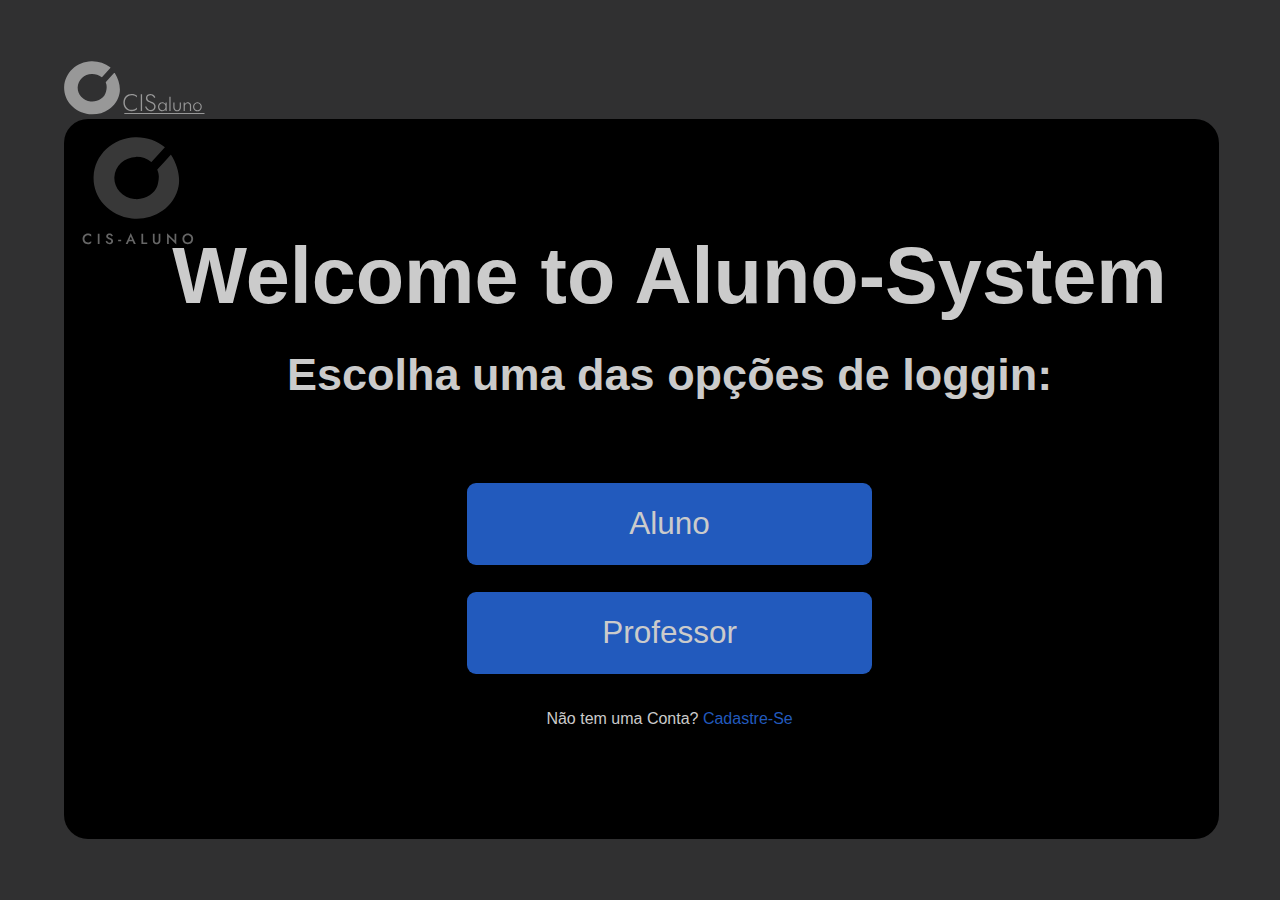
<file: Site/html/Index.html>
<!DOCTYPE html>
<html lang="pt-br">
  <head>
    <meta charset="UTF-8" />
    <meta name="viewport" content="width=device-width, initial-scale=1.0" />
    <link rel="stylesheet" href="/Site/css/style-index.css" />
    <link rel="stylesheet" href="/Site/css//responsive/style-reponsive.css">
    <link rel="shortcut icon" href="/Site/img/logo1.svg" type="image/x-icon" />
    <title>Cis-Aluno</title>
  </head>
  <body>
    <div id="logo1">
      <a href="/Site/html/index.html">
        <img src="/Site/img/logo1.svg" alt="" />
      </a>
    </div>
    <main>
      <div id="logo2">
        <img id="logo2" src="/Site/img/logo2.svg" alt="" />
      </div>
      <div class="text">
        <h1>Welcome to Aluno-System</h1>
        <h2>Escolha uma das opções de loggin:</h2>
        <a href="/Site/html/login/aluno.html">
          <button id="btn">Aluno</button>
        </a>
        <a href="/Site/html/login/professor.html">
          <button id="btn-x">Professor</button>
        </a>
        <p>
          Não tem uma Conta?<a href="/Site/html/options/cadastro.html">
            Cadastre-Se</a
          >
        </p>
      </div>
    </main>
  </body>
</html>
</file>
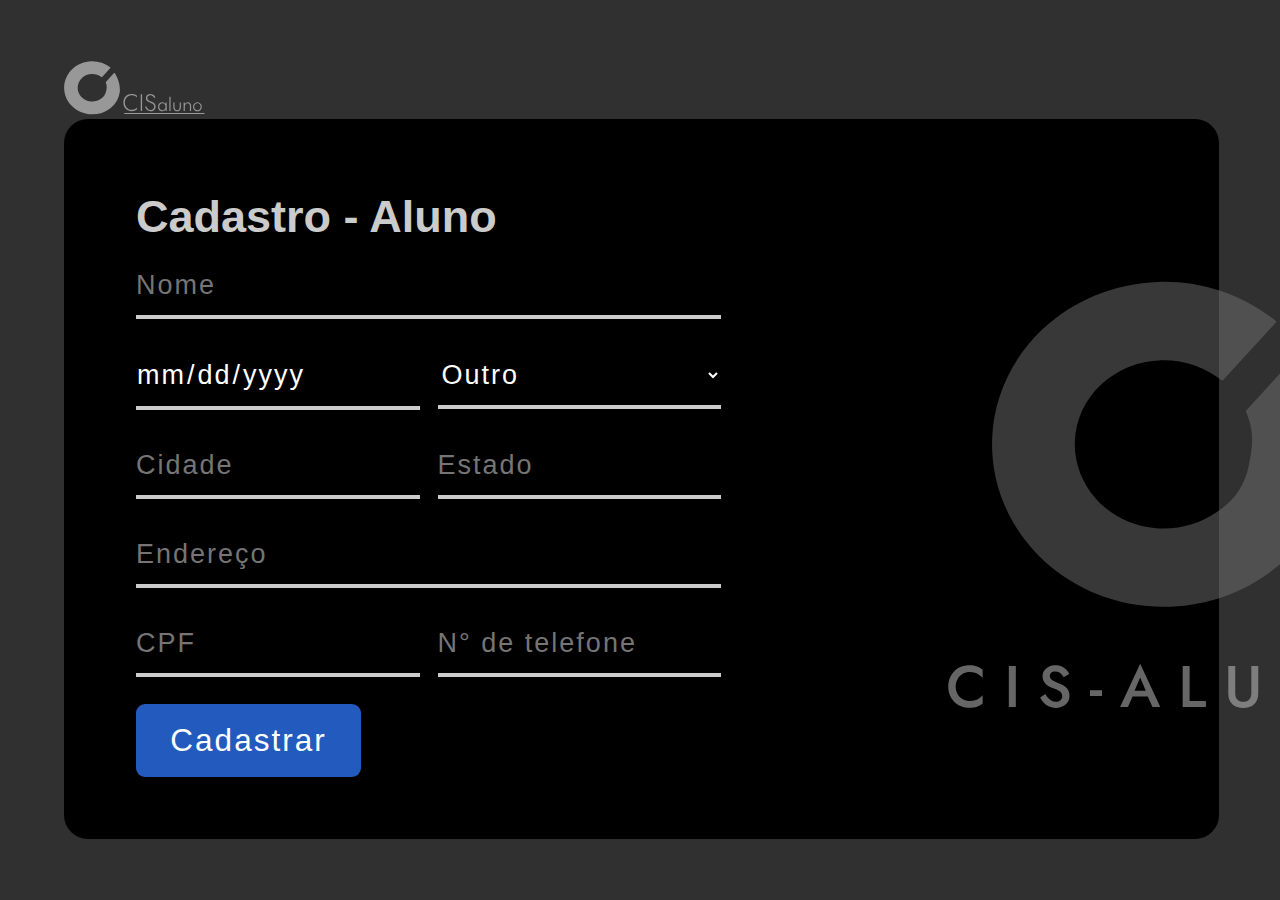
<file: Site/html/cadastro/aluno.html>
<!DOCTYPE html>
<html lang="pt-br">
  <head>
    <meta charset="UTF-8" />
    <meta name="viewport" content="width=device-width, initial-scale=1.0" />
    <link rel="stylesheet" href="/Site/css/style.css" />
    <link rel="shortcut icon" href="/Site/img/logo1.svg" type="image/x-icon" />
    <link rel="stylesheet" href="/Site/css/style-login.css">
    <link rel="stylesheet" href="/Site/css/style-cadastro.css">
    <title>Cis-Aluno</title>
  </head>
  <body>
    <div id="logo1">
      <a href="/Site/html/options/login.html">
        <img src="/Site/img/logo1.svg" alt="" />
      </a>
    </div>
    <main>
      <section>
        <h2>Cadastro - Aluno</h2>
        <form action="/Site/html/cadastro/aluno.html" method="get">
          <label for="nome">
            <input type="text" name="nome" placeholder="Nome" required />
          </label>
          <div class="division">
          <label for="data">
            <input type="date" name="data" placeholder="Data Nascimento" required>
          </label>
          <label for="genero">
            <select name="genero" id="genero" aria-placeholder="Genero" required>
              <option value="Masculino" selected>Masculino</option>
              <option value="Feminino" selected>Feminino</option>
              <option value="Outro" selected>Outro</option>
            </select>
          </label>
        </div>
        <div class="division">
          <label for="cidade">
            <input type="text" name="cidade" placeholder="Cidade" required />
          </label>
          <label for="Estado">
            <input type="text" name="estado" placeholder="Estado" required>
          </label>
        </div>
        <label for="endereco">
          <input type="text" name="endereco" placeholder="Endereço" required />                                 
        </label>
        <div class="division">
          <label for="CPF">
            <input type="text" name="CPF" placeholder="CPF" required">
          </label>
          <label for="N° de telefone">
            <input type="text" name="N° de telefone" placeholder="N° de telefone" required>
          </label>
        </div>
                <div class="buts">
          <label for="submit">
          <input id="log" type="submit" name="submit" value="Cadastrar" />
        </label>
        </div>
        </form>
      </section>
      <div id="logo2">
        <img id="logo2" src="/Site/img/logo2.svg" alt="" />
      </div>
    </main>
  </body>
</html>
</file>
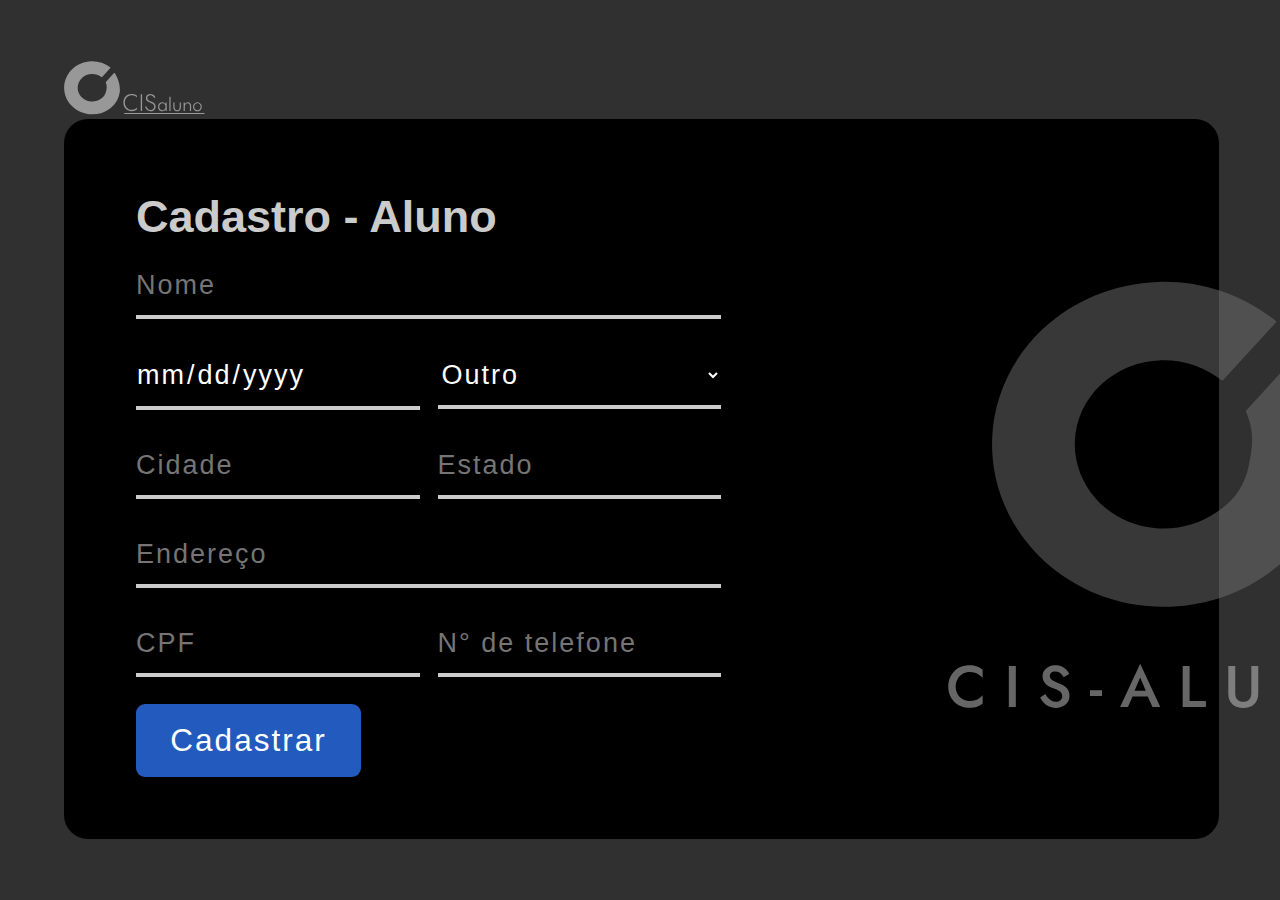
<file: Site/html/cadastro/professor.html>
<!DOCTYPE html>
<html lang="pt-br">
  <head>
    <meta charset="UTF-8" />
    <meta name="viewport" content="width=device-width, initial-scale=1.0" />
    <link rel="stylesheet" href="/Site/css/style.css" />
    <link rel="shortcut icon" href="/Site/img/logo1.svg" type="image/x-icon" />
    <link rel="stylesheet" href="/Site/css/style-login.css">
    <link rel="stylesheet" href="/Site/css/style-cadastro.css">
    <title>Cis-Aluno</title>
  </head>
  <body>
    <div id="logo1">
      <a href="/Site/html/options/login.html">
        <img src="/Site/img/logo1.svg" alt="" />
      </a>
    </div>
    <main>
      <section>
        <h2>Cadastro - Aluno</h2>
        <form action="/Site/html/cadastro/professor.html" method="get">
          <label for="nome">
            <input type="text" name="nome" placeholder="Nome" required />
          </label>
          <div class="division">
          <label for="data">
            <input type="date" name="data" placeholder="Data Nascimento" required>
          </label>
          <label for="genero">
            <select name="genero" id="genero" aria-placeholder="Genero" required>
              <option value="Masculino" selected>Masculino</option>
              <option value="Feminino" selected>Feminino</option>
              <option value="Outro" selected>Outro</option>
            </select>
          </label>
        </div>
        <div class="division">
          <label for="cidade">
            <input type="text" name="cidade" placeholder="Cidade" required />
          </label>
          <label for="Estado">
            <input type="text" name="estado" placeholder="Estado" required>
          </label>
        </div>
        <label for="endereco">
          <input type="text" name="endereco" placeholder="Endereço" required />                                 
        </label>
        <div class="division">
          <label for="CPF">
            <input type="text" name="CPF" placeholder="CPF" required">
          </label>
          <label for="N° de telefone">
            <input type="text" name="N° de telefone" placeholder="N° de telefone" required>
          </label>
        </div>
                <div class="buts">
          <label for="submit">
          <input id="log" type="submit" name="submit" value="Cadastrar" />
        </label>
        </div>
        </form>
      </section>
      <div id="logo2">
        <img id="logo2" src="/Site/img/logo2.svg" alt="" />
      </div>
    </main>
  </body>
</html>
</file>
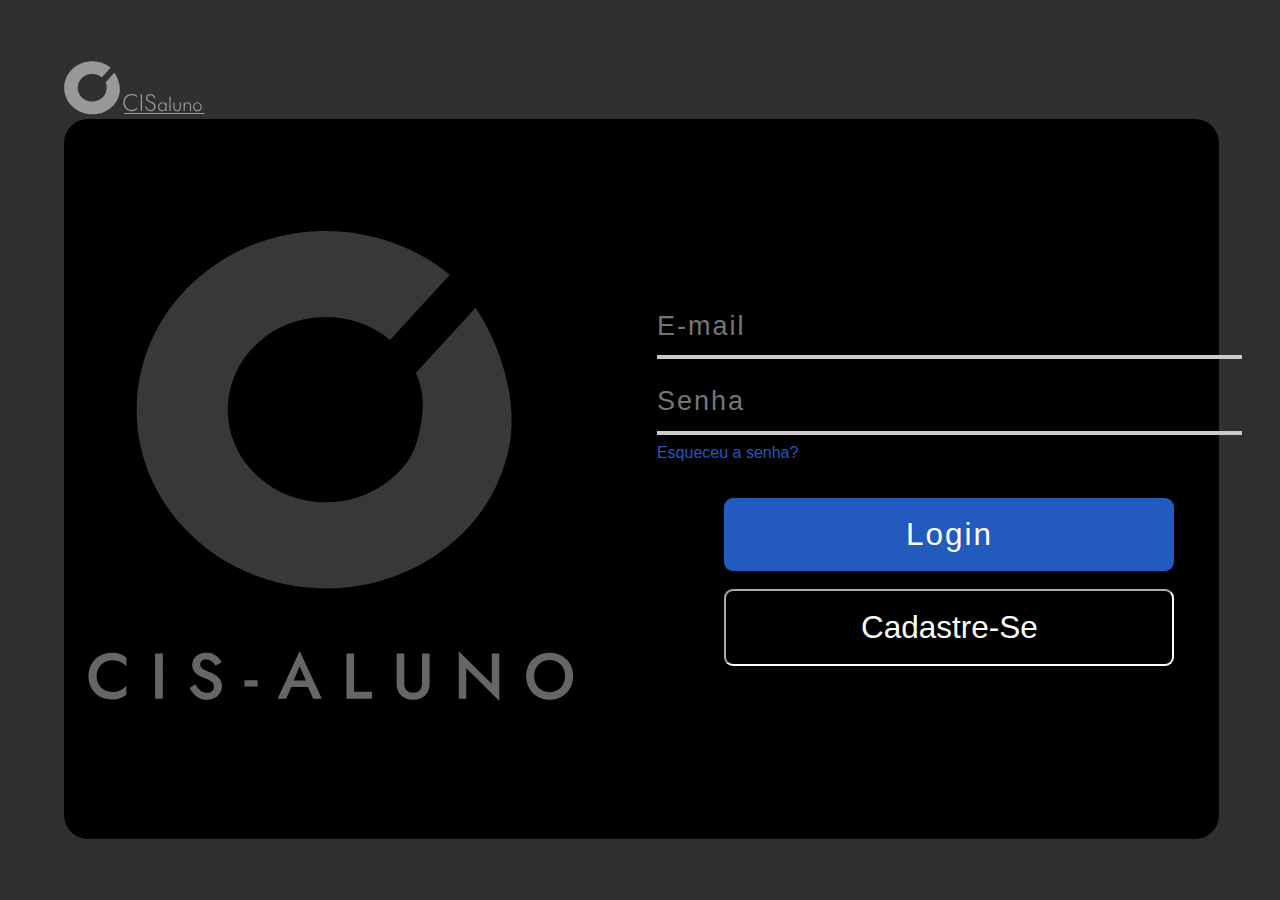
<file: Site/html/login/aluno.html>
<!DOCTYPE html>
<html lang="pt-br">
  <head>
    <meta charset="UTF-8" />
    <meta name="viewport" content="width=device-width, initial-scale=1.0" />
    <link rel="stylesheet" href="/Site/css/style-login.css" />
    <link rel="shortcut icon" href="/Site/img/logo1.svg" type="image/x-icon" />

    <title>Cis-Aluno</title>
  </head>
  <body>
    <div id="logo1">
      <a href="/Site/html/options/login.html">
        <img src="/Site/img/logo1.svg" alt="" />
      </a>
    </div>
    <main>
      <div>
        <img id="logo2" src="/Site/img/logo2.svg" alt="" />
      </div>
      <section>
      <form action="/Site/html/login/aluno.html" method="get">
        <div class="for">
          <label for="">
            <input type="text" name="email" placeholder="E-mail" required />
          </label>
          <label for="">
            <input type="text" name="senha" placeholder="Senha" required />
          </label>

          <p>
            <a href="#">Esqueceu a senha?</a>
          </p>
        </div>
        <div class="buts">
          <label for="submit"></label>
          <input id="log" type="submit" name="submit" value="Login" />
        </div>
      </form>
      <div class="pit">
      <a href="/Site/html/options/cadastro.html">
        <button id="btns">Cadastre-Se</button>
      </a>
    </div>
    </div>
    </section>
    </main>
  </body>
</html>
</file>
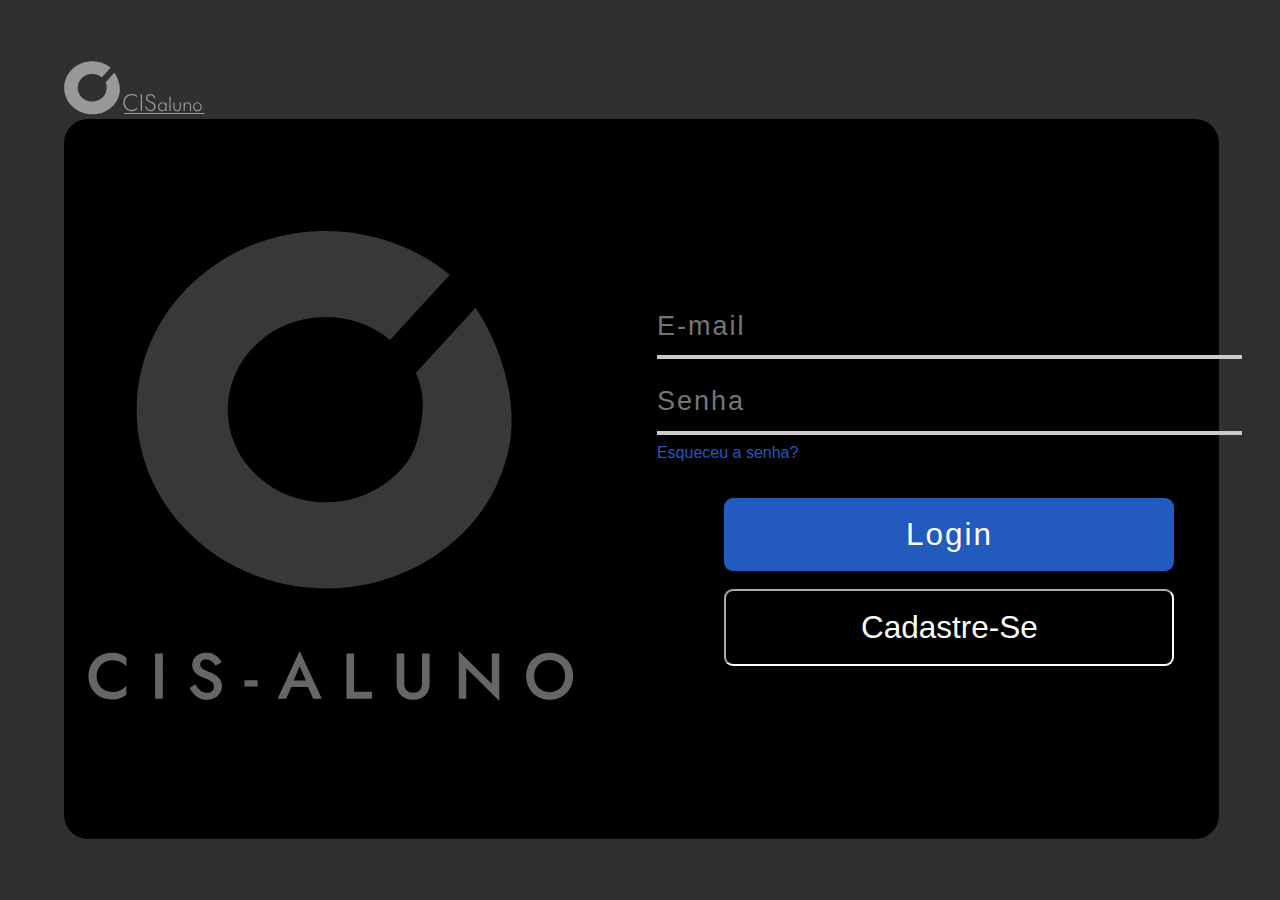
<file: Site/html/login/professor.html>
<!DOCTYPE html>
<html lang="pt-br">
  <head>
    <meta charset="UTF-8" />
    <meta name="viewport" content="width=device-width, initial-scale=1.0" />
    <link rel="stylesheet" href="/Site/css/style-login.css" />
    <link rel="shortcut icon" href="/Site/img/logo1.svg" type="image/x-icon" />

    <title>Cis-Aluno</title>
  </head>
  <body>
    <div id="logo1">
      <a href="/Site/html/options/login.html">
        <img src="/Site/img/logo1.svg" alt="" />
      </a>
    </div>
    <main>
      <div>
        <img id="logo2" src="/Site/img/logo2.svg" alt="" />
      </div>
      <section>
      <form action="/Site/html/login/aluno.html" method="get">
        <div class="for">
          <label for="">
            <input type="text" name="email" placeholder="E-mail" required />
          </label>
          <label for="">
            <input type="text" name="senha" placeholder="Senha" required />
          </label>

          <p>
            <a href="#" id="init">Esqueceu a senha?</a>
          </p>
        </div>
        <div class="buts">
          <label for="submit"></label>
          <input id="log" type="submit" name="submit" value="Login" />
        </div>
      </form>
      <div class="pit">
      <a href="/Site/html/options/cadastro.html">
        <button id="btns">Cadastre-Se</button>
      </a>
    </div>
    </div>
    </section>
    </main>
  </body>
</html>
</file>
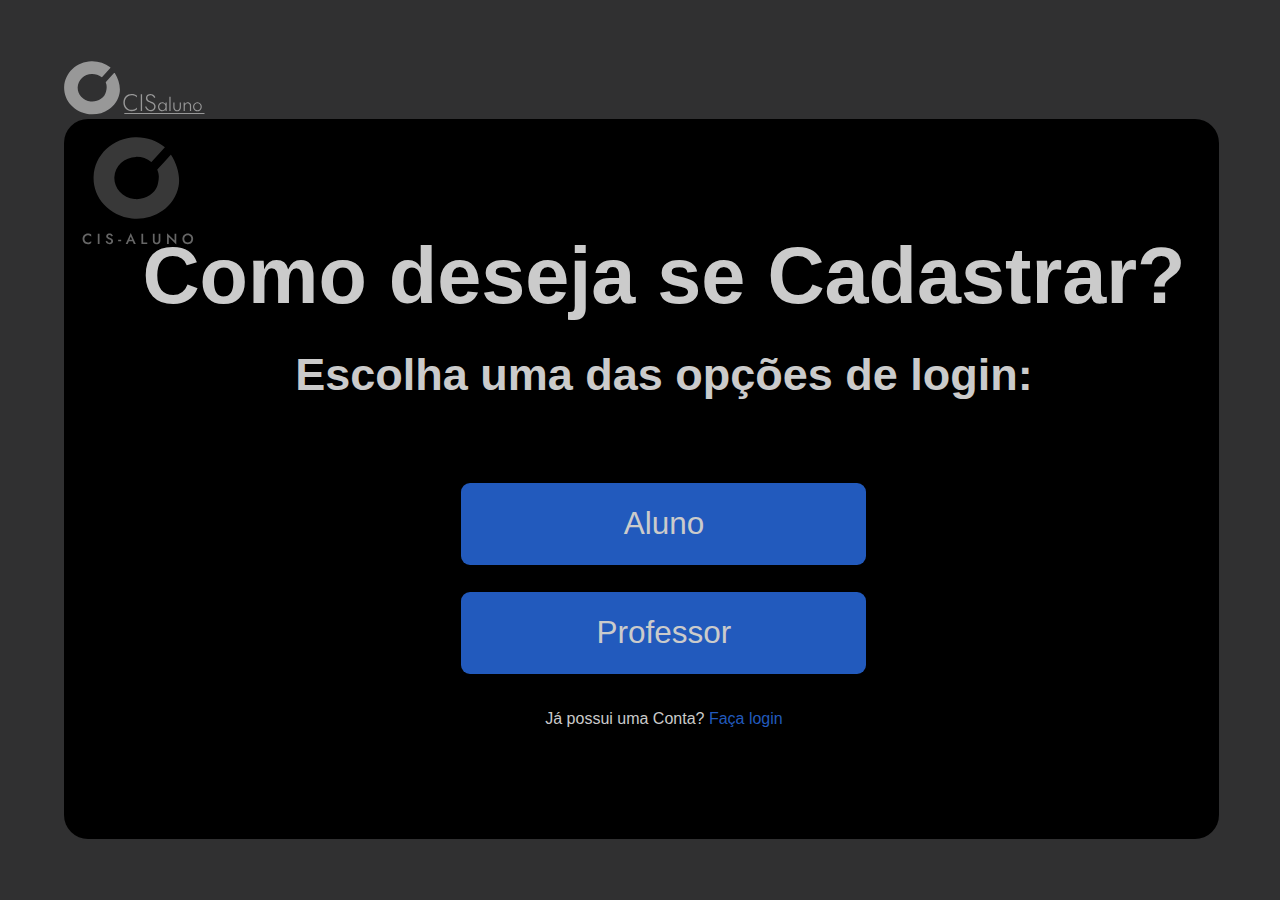
<file: Site/html/options/cadastro.html>
<!DOCTYPE html>
<html lang="pt-br">
  <head>
    <meta charset="UTF-8" />
    <meta name="viewport" content="width=device-width, initial-scale=1.0" />
    <link rel="stylesheet" href="/Site/css/style.css" />
    <link rel="stylesheet" href="/Site/css//responsive/style-reponsive.css">
    <link rel="shortcut icon" href="/Site/img/logo1.svg" type="image/x-icon" />
    <title>Cis-Aluno</title>
  </head>
  <body>
    <div id="logo1">
      <a href="/Site/html/options/login.html">
        <img src="/Site/img/logo1.svg" alt="" />
      </a>
    </div>
    <main>
      <div id="logo2">
        <img id="logo2" src="/Site/img/logo2.svg" alt="" />
      </div>
      <div class="text">
        <h1>Como deseja se Cadastrar?</h1>
        <h2>Escolha uma das opções de login:</h2>
        <a href="/Site/html/cadastro/aluno.html">
          <button id="btn">Aluno</button>
        </a>
        <a href="/Site/html/cadastro/professor.html">
          <button id="btn-x">Professor</button>
        </a>
        <p>
          Já possui uma Conta?<a href="/Site/html/options/login.html"> Faça login</a>
        </p>
      </div>
    </main>
  </body>
</html>
</file>
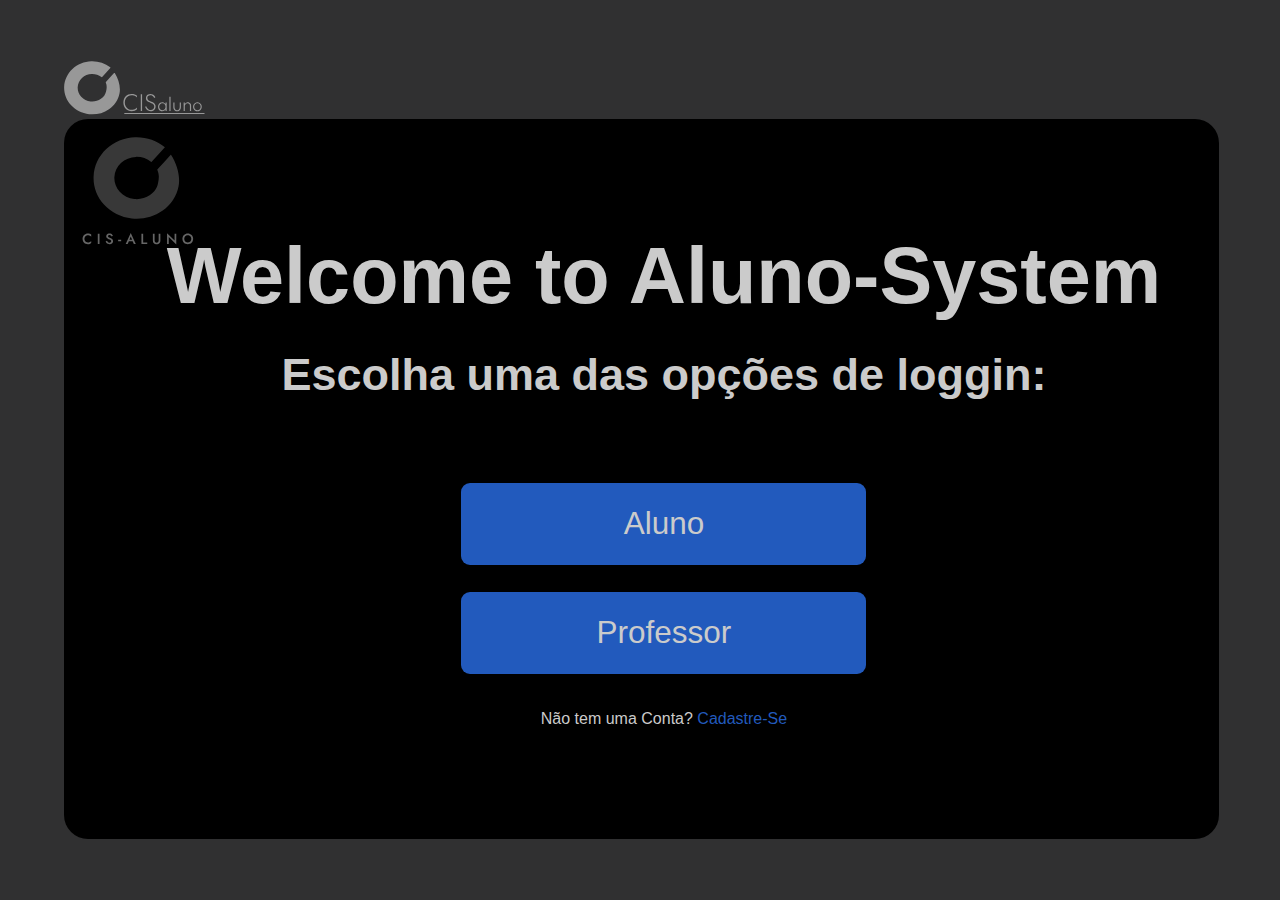
<file: Site/html/options/login.html>
<!DOCTYPE html>
<html lang="pt-br">
  <head>
    <meta charset="UTF-8" />
    <meta name="viewport" content="width=device-width, initial-scale=1.0" />
    <link rel="stylesheet" href="/Site/css/style.css" />
    <link rel="stylesheet" href="/Site/css//responsive/style-reponsive.css">
    <link rel="shortcut icon" href="/Site/img/logo1.svg" type="image/x-icon" />
    <title>Cis-Aluno</title>
  </head>
  <body>
    <div id="logo1">
      <a href="/Site/html/options/login.html">
        <img src="/Site/img/logo1.svg" alt="" />
      </a>
    </div>
    <main>
      <div id="logo2">
        <img id="logo2" src="/Site/img/logo2.svg" alt="" />
      </div>
      <div class="text">
        <h1>Welcome to Aluno-System</h1>
        <h2>Escolha uma das opções de loggin:</h2>
        <a href="/Site/html/login/aluno.html">
          <button id="btn">Aluno</button>
        </a>
        <a href="/Site/html/login/professor.html">
          <button id="btn-x">Professor</button>
        </a>
        <p>
          Não tem uma Conta?<a href="/Site/html/options/cadastro.html">
            Cadastre-Se</a
          >
        </p>
      </div>
    </main>
  </body>
</html>
</file>
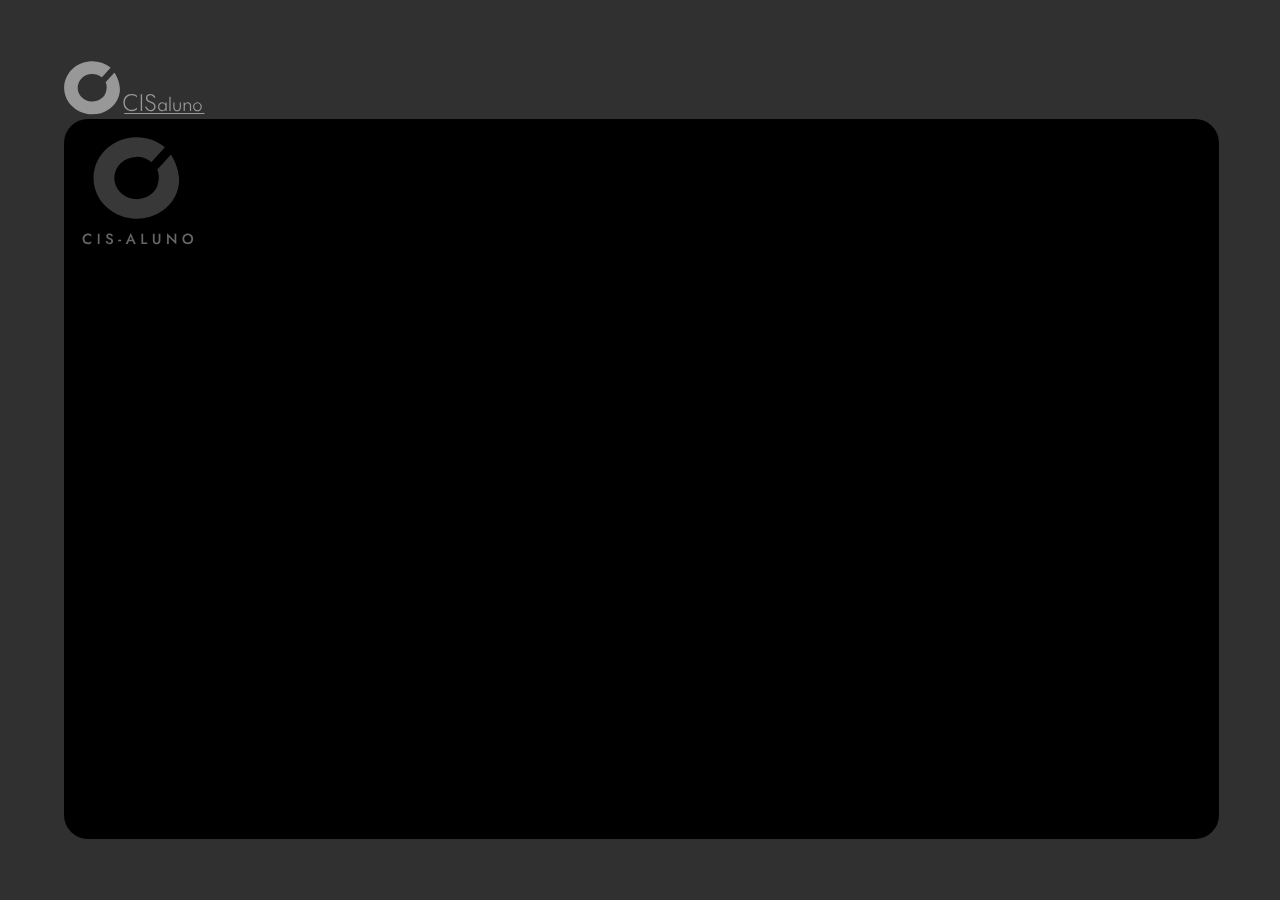
<file: Site/html/senha/senha.html>
<!DOCTYPE html>
<html lang="pt-br">
  <head>
    <meta charset="UTF-8" />
    <meta name="viewport" content="width=device-width, initial-scale=1.0" />
    <link rel="stylesheet" href="/Site/css/style.css" />
    <link rel="shortcut icon" href="/Site/img/logo1.svg" type="image/x-icon" />

    <title>Cis-Aluno</title>
  </head>
  <body>
    <div id="logo1">
      <a href="/Site/html/options/login.html">
        <img src="/Site/img/logo1.svg" alt="" />
      </a>
    </div>
    <main>
      <div id="logo2">
        <img id="logo2" src="/Site/img/logo2.svg" alt="" />
      </div>
    </main>
  </body>
</html>
</file>
<file: Site/css/style-index.css>
/* css da tela principal 
*  Reponsavel: Guilherme Nunes
*
*/
:root {
    --c1: #303031;
    --c2: #cbcbcb;
    --b1: #000000;
    --w1: #ffffff;
    --b2: #225ABD;
}

* {
    margin: 0;
    padding: 0;
    box-sizing: border-box;
}

body {
    display: flex;
    flex-direction: column;
    justify-content: center;
    align-items: flex-start;
    height: 100vh;
    position: relative;
    padding-left: 5%;
    background: var(--c1);
}

h1,
h2,
p {
    font-family: 'Jost', sans-serif;
    color: var(--c2);
    text-align: center;
}
h2 {
    font-size: 5vh;
}

h1 {
    font-size: 8.8vh;
}

main {
    background: var(--b1);
    padding: 2vh;
    height: 80vh;
    width: 95%;
    border-radius: 2.67vh;
    display: grid;
    grid-template-columns: 5% auto;

}

.text {
    gap: 4%;
    display: flex;
    flex-direction: column;
    justify-content: center;
    align-items: center;
    height: auto;
}

img {
    opacity: 0.5;
    animation: 5ms;
}
img:hover{
    opacity: .9;
    transition: all .5s;
}

button {
    padding: 2.5vh 3vh;
    width: 45vh;
    background: var(--b2);
    border: none;
    border-radius: 1vh;
    font-family: 'Jost', sans-serif;
    color: var(--c2);
    font-size: 3.5vh;
    cursor: pointer;
    animation: 5ms;
}

button:active{
    opacity: 0.9;
    transition: all .5s;
}
#btn {
    margin-top: 6vh;
}

a {
    text-decoration: none;
    color: var(--b2);
    font-family: 'Jost', sans-serif;
}

#btn-x {
    margin-bottom: 1vh;
}

@import url('https://fonts.googleapis.com/css2?family=Jost:ital,wght@0,100..900; 1.100.900&display=swap');
</file>
<file: Site/css/responsive/style-reponsive.css>
/* vamos usar essa parte para criar versões responsivas do site 
*  Reponsavel: Guilherme Nunes
*
*/
</file>
<file: Site/css/style.css>
/* css geral para telas menos complexas 
*  Reponsavel: Guilherme Nunes
*
*/
:root {
    --c1: #303031;
    --c2: #cbcbcb;
    --b1: #000000;
    --w1: #ffffff;
    --b2: #225ABD;
}
* {
    margin: 0;
    padding: 0;
    box-sizing: border-box;
}

body {
    display: flex;
    flex-direction: column;
    justify-content: center;
    align-items: flex-start;
    height: 100vh;
    position: relative;
    padding-left: 5%;
    background: #303031;
}

h1,
h2,
p {
    font-family: 'Jost', sans-serif;
    color: var(--c2);
    text-align: center;
}

h2 {
    font-size: 5vh;
}

h1 {
    font-size: 8.8vh;
}

main {
    background: var(--b1);
    padding: 2vh;
    height: 80vh;
    width: 95%;
    border-radius: 2.67vh;
    display: grid;
    grid-template-columns: 4% auto;

}

.text {
    gap: 4%;
    display: flex;
    flex-direction: column;
    justify-content: center;
    align-items: center;
    height: auto;
}

img {
    opacity: 0.5;
    animation: 5ms;
}
img:hover{
    opacity: .9;
    transition: all .5s;
}

button {
    padding: 2.5vh 3vh;
    width: 45vh;
    background: var(--b2);
    border: none;
    border-radius: 1vh;
    font-family: 'Jost', sans-serif;
    color: var(--c2);
    font-size: 3.5vh;
    cursor: pointer;
    animation: 5ms;
}

button:active{
    opacity: 0.5;
    transition: all .5s;
}
button:hover{
    -webkit-transform: scale(1.1);
    transform: scale(1.1);
    transition: all .5s;
}

#btn {
    margin-top: 6vh;
}

a {
    text-decoration: none;
    color: var(--b2);
    font-family: 'Jost', sans-serif;
}

#btn-x {
    margin-bottom: 1vh;
}

@import url('https://fonts.googleapis.com/css2?family=Jost:ital,wght@0,100..900; 1.100.900&display=swap');
</file>
<file: Site/css/style-login.css>
/* css da telas de login 
*  Reponsavel: Guilherme Nunes
*
*/
:root {
    --c1: #303031;
    --c2: #cbcbcb;
    --b1: #000000;
    --w1: #ffffff;
    --b2: #225ABD;
}
* {
    margin: 0;
    padding: 0;
    box-sizing: border-box;
}

body {
    display: flex;
    flex-direction: column;
    justify-content: center;
    align-items: flex-start;
    height: 100vh;
    padding-left: 5%;
    background: var(--c1);
}

h1,
h2,
p {
    font-family: 'Jost', sans-serif;
    color: var(--c2);
    text-align: center;
}

h2 {
    font-size: 5vh;
}

h1 {
    font-size: 8.8vh;
}

main {
    display: flex;
    background: var(--b1);
    padding: 2vh;
    height: 80vh;
    width: 95%;
    border-radius: 2.67vh;
    flex-direction: column column;
    justify-content: center;
    align-items: center;
    gap: 5vh;
}

.text {
    gap: 4%;
    display: flex;
    flex-direction: column;
    justify-content: center;
    align-items: center;
    height: auto;
}

img {
    opacity: 0.5;
    animation: 5ms;
}
img:hover{
    opacity: .9;
    transition: all .5s;
}

button, #log {
    padding: 2vh 3vh;
    width: 50vh;
    background: var(--b2);
    border: none;
    border-radius: 1vh;
    font-family: 'Jost', sans-serif;
    color: var(--w1);
    font-size: 3.5vh;
    cursor: pointer;
    text-align: center;
    animation: 5ms;
}
#log:hover{
    background: var(--w1);
    color: var(--b2);
    transition: .5s
}
#btn {
    margin-top: 6vh;
}

a {
    text-decoration: none;
    color: var(--b2);
    font-family: 'Jost', sans-serif;
    text-align: left;
    animation: 5ms;
}
#init:hover{
    color: var(--w1);
    transition: .5s;
}
#btn-x {
    margin-bottom: 1vh;
}

#logo2 {
    height: 55vh;
    margin-left: 5vh ;
}

input, select {
    text-align: initial;
    background: none;
    outline: none;
    padding: 2vh 0vh 1.5vh 0vh;
    width: 50vh;
    outline: none;
    font-size: 3vh;
    letter-spacing: 2px;
    color: var(--w1);
    font-family: "Jost", sans-serif;
    border: none;
    border-bottom: var(--c2) solid .5vh;
    width: 65vh;
    animation: 5ms;
}
input:hover{
    border-bottom: var(--w1) solid .5vh;
    transition: .5s;
}
#btns {
    background: none;
    border: var(--w1) inset .3vh;
    animation: 5ms;
}
#btns:hover{
    background: var(--w1);
    color: var(--b1);
    transition: .5s;
}
.buts{
    padding-top: 2vh;
    display: flex;
    flex-direction: column;
    justify-content: center;
    align-items: center;
    gap: 2vh;
    padding-bottom: 2vh;
}
.pit{
    display: flex;
    flex-direction: column;
    justify-content: center;
    align-items: center;
    gap: 2vh;
}
.for{
    display: flex;
    flex-direction: column;
    justify-content: flex-start;
    align-items: flex-start;
    gap: 1vh;
}

@import url('https://fonts.googleapis.com/css2?family=Jost:ital,wght@0,100..900; 1.100.900&display=swap');
</file>
<file: Site/css/style-cadastro.css>
#logo2 {
    margin-top: 5vh;
    height: 50vh;
}

main {
    display: flex;
    flex-direction: repeat(2, column);
    justify-content: start;
    align-items: start;
    gap: 15vh;
    padding: 8vh;
}

main h2 {
    padding-bottom: 1vh;
    text-align: start;
}

/* select{
    all: inherit;
} */
.division{
    display: flex;
    justify-content: start;
    flex-direction: repeat(2, column);
    gap: 2vh;
}
.division input, select {
    width: 31.5vh;
}

form input{
    margin-bottom: 2.5vh;
}
.buts{
    display: flex;
    flex-direction: column;
    justify-content: start;
    align-items: start;
    gap: 2vh;
    margin-top: -1.5vh;
}
.buts #log{
    width: 25vh;
}
</file>
